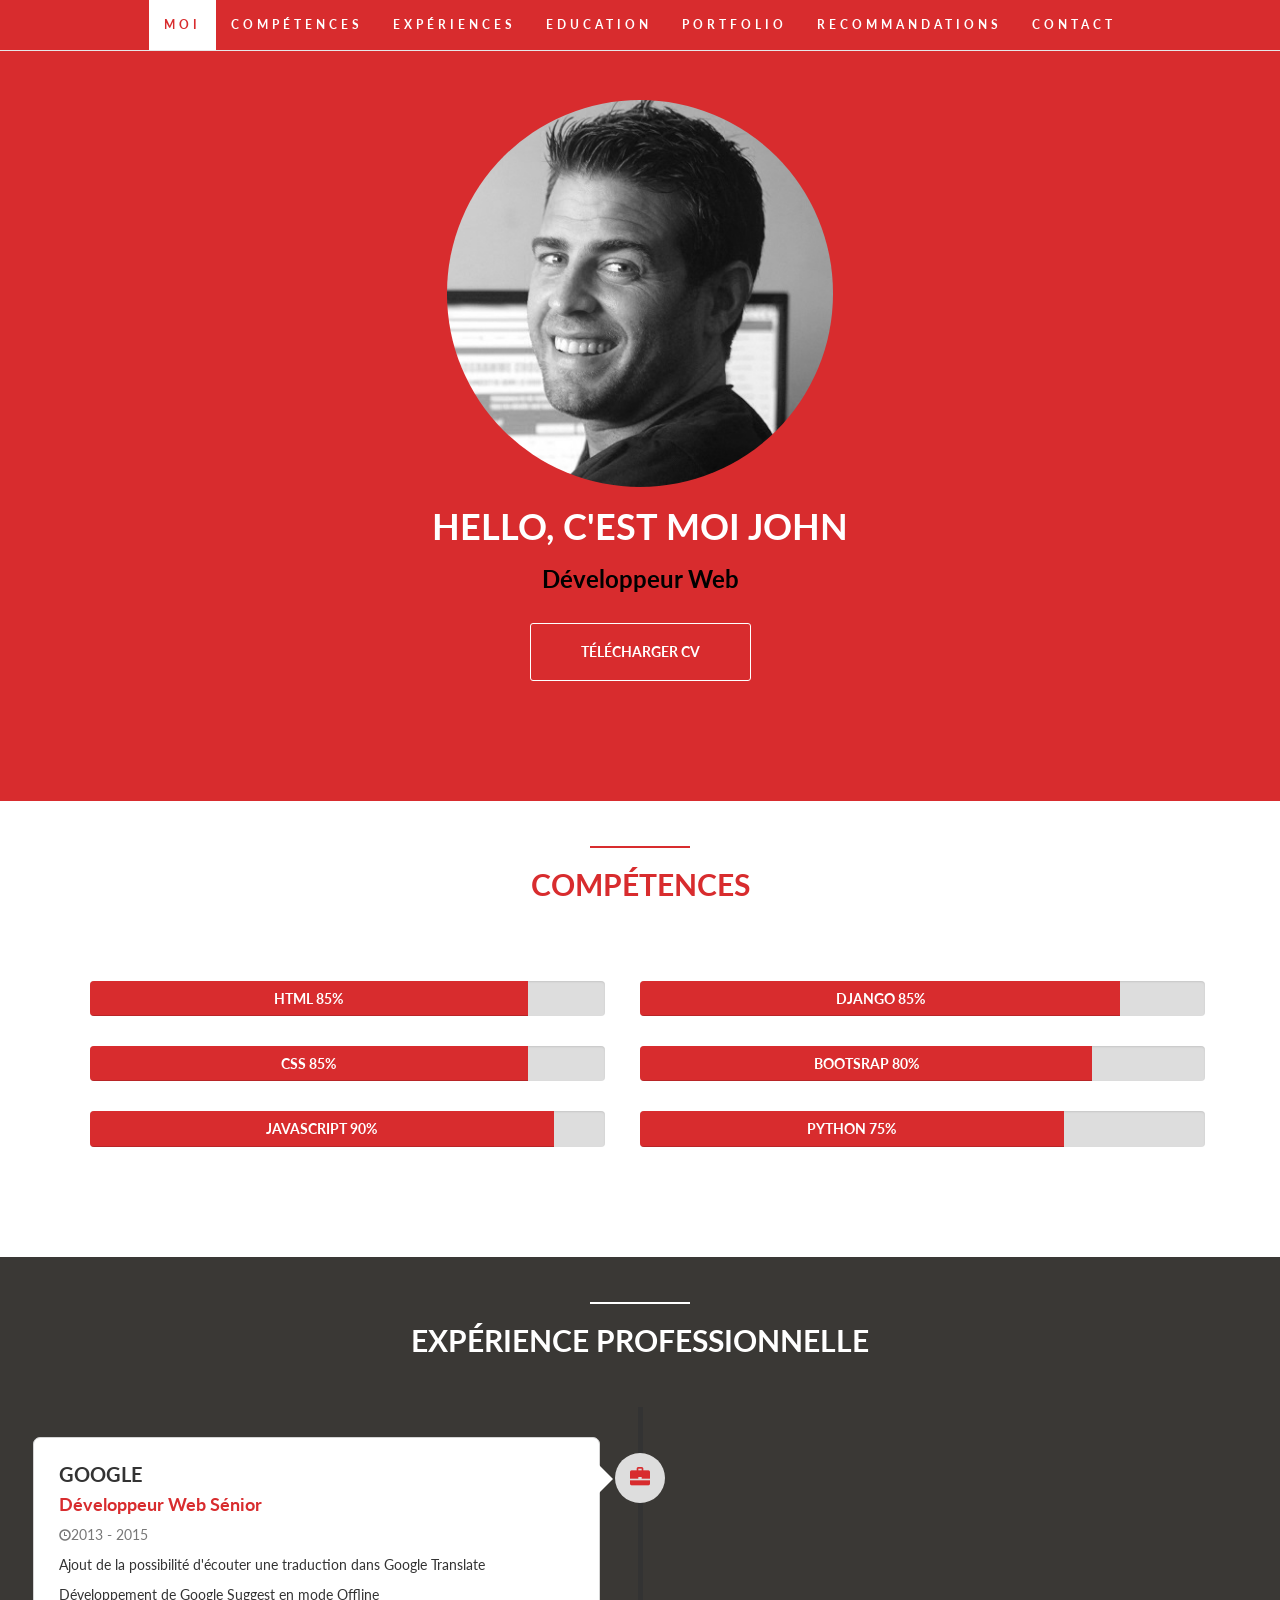
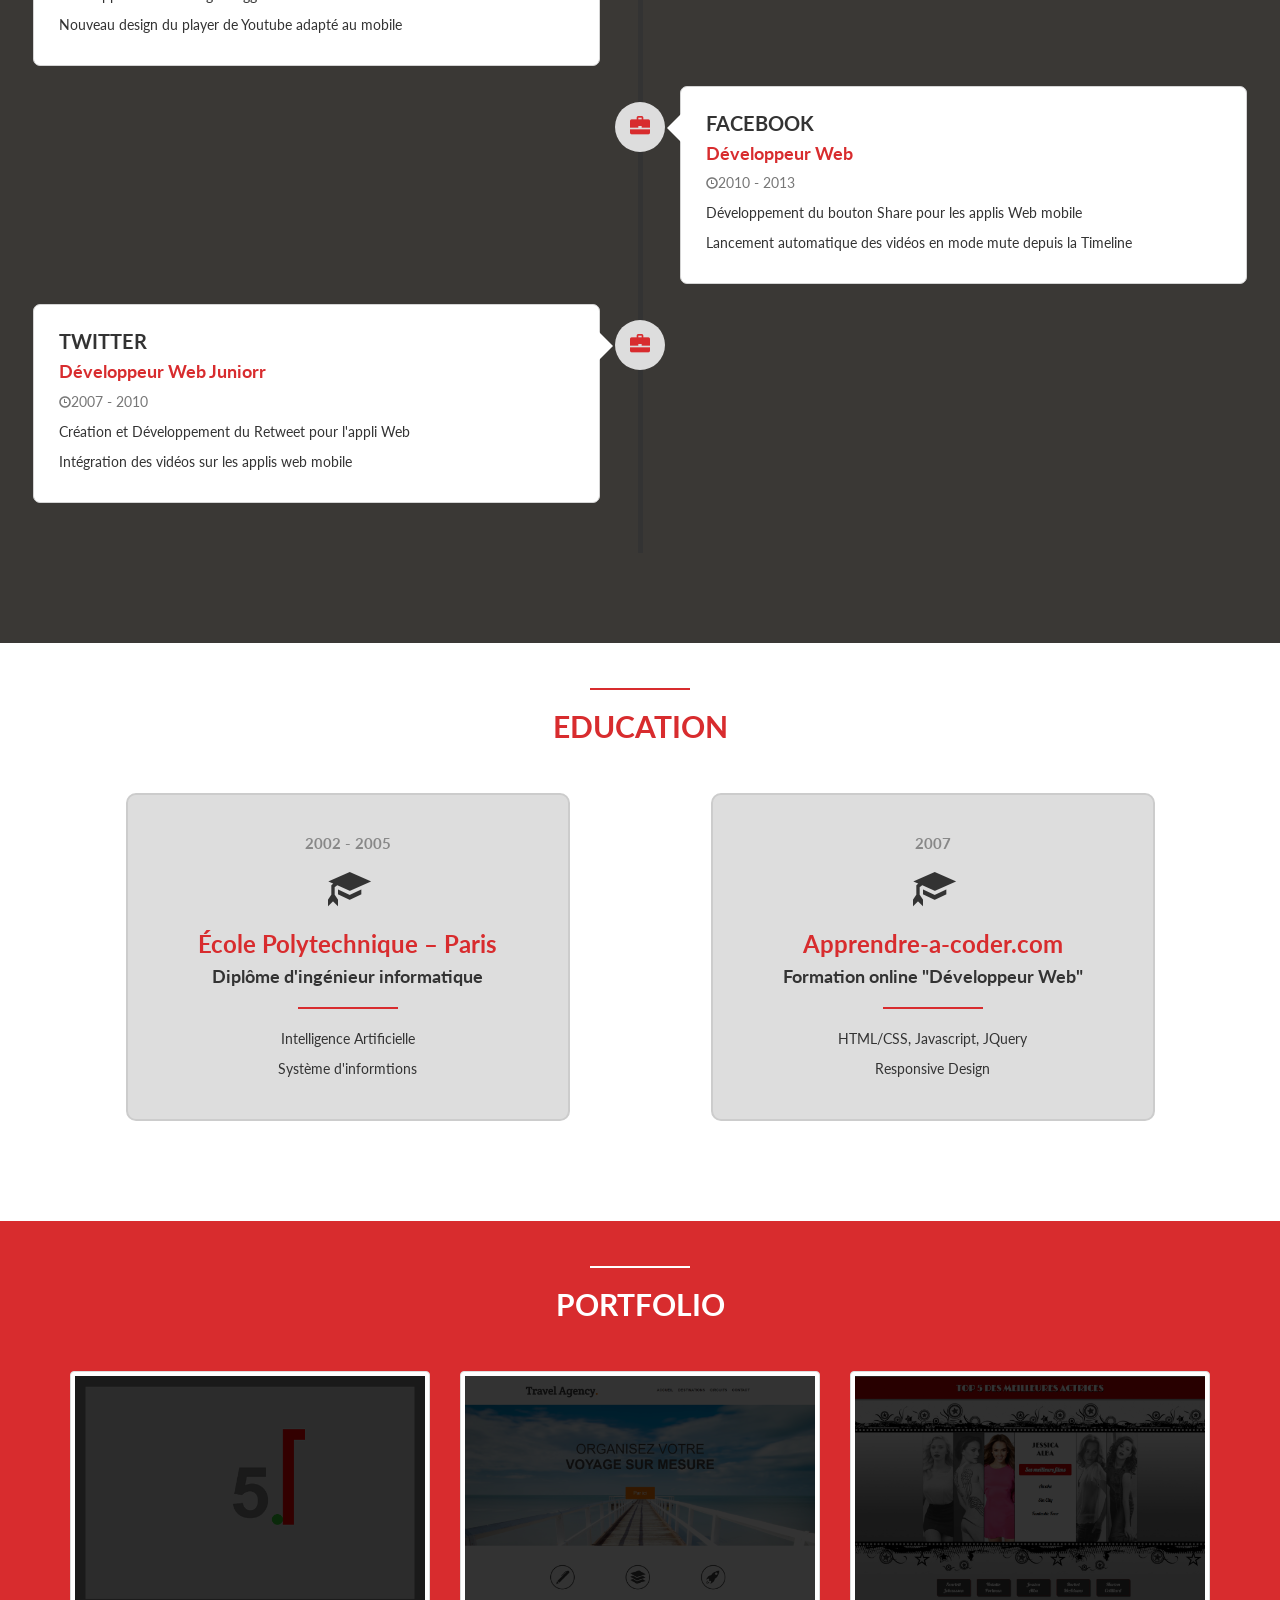
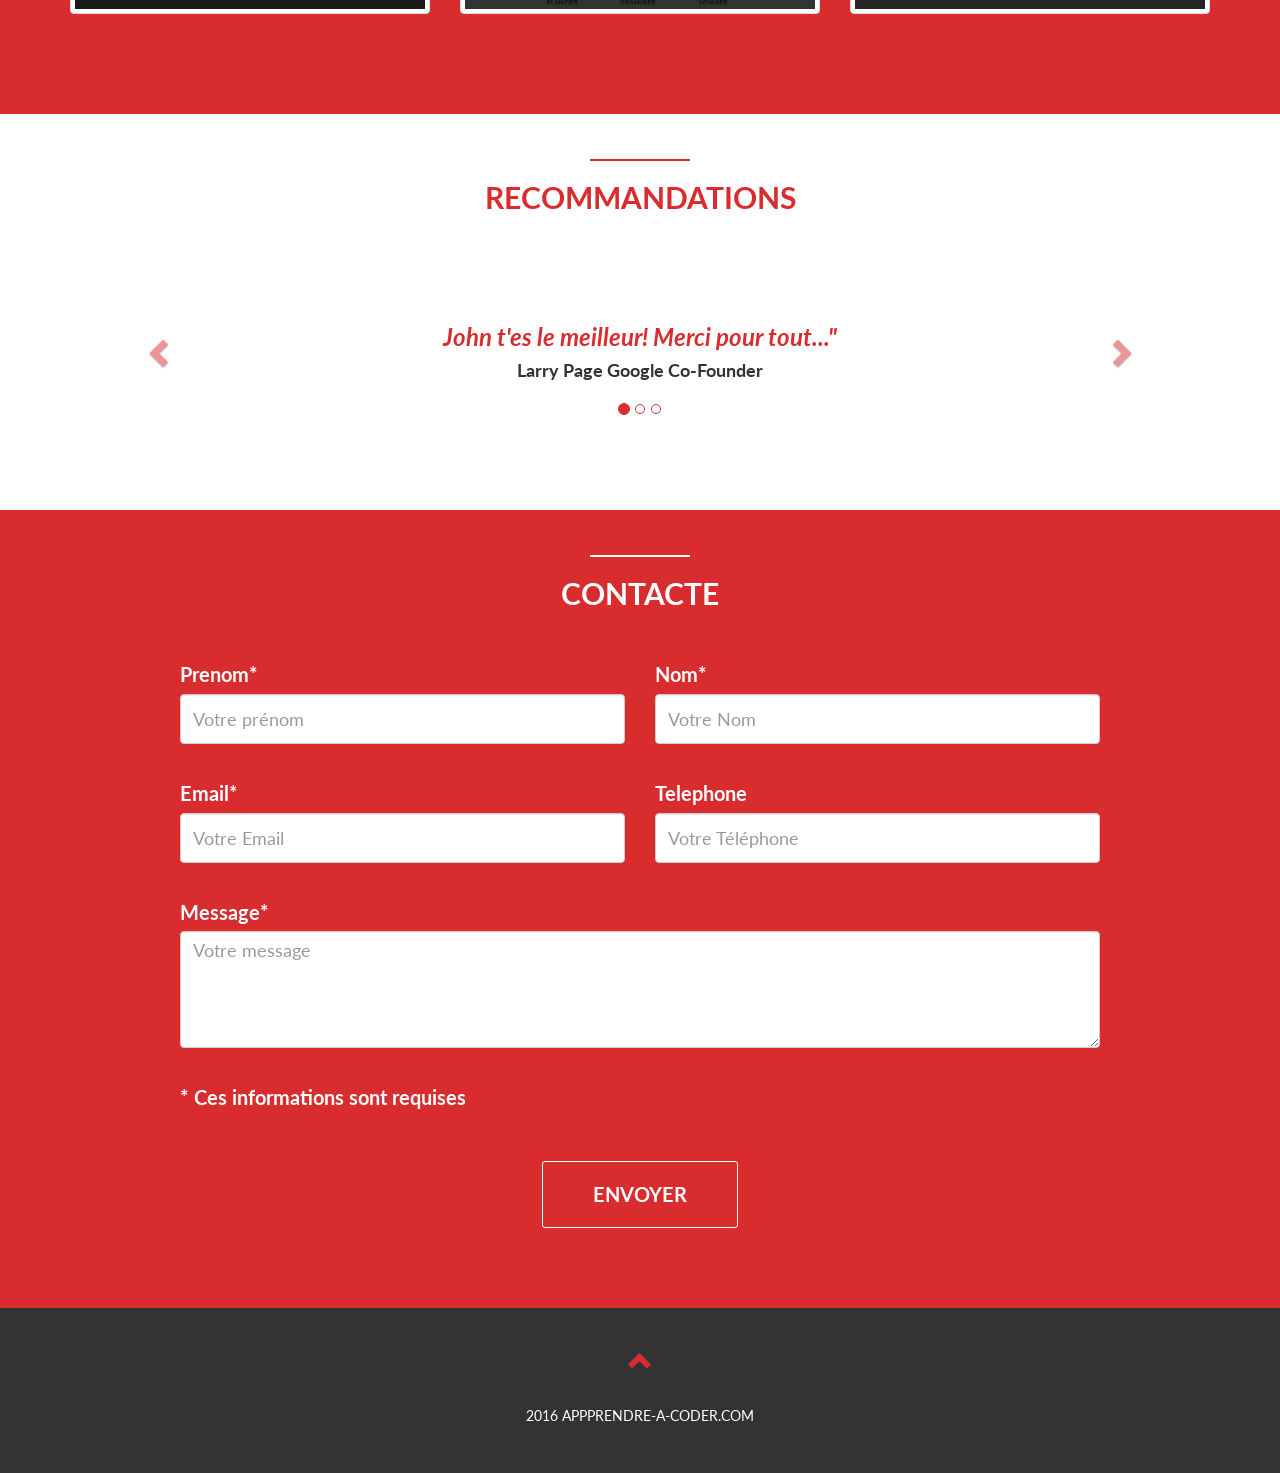
<file: index.html>
<!DOCTYPE html>
<html>
    <head>
        <title>CV Arnaud</title>
        <meta charset="utf-8"/>
        <meta name="viewport" content="width=device-width,initial-scale=1">
        <script src="https://ajax.googleapis.com/ajax/libs/jquery/1.12.4/jquery.min.js"></script>
        <link rel="stylesheet" href="https://maxcdn.bootstrapcdn.com/bootstrap/3.3.7/css/bootstrap.min.css">
        <script src="https://maxcdn.bootstrapcdn.com/bootstrap/3.3.7/js/bootstrap.min.js"></script>  
       <link href="https://fonts.googleapis.com/css2?family=Lato" rel="stylesheet">
        <link href="https://fonts.googleapis.com/css2?family=Holtwood+One+SC&display=swap" rel="stylesheet">
       <link rel="stylesheet" href="css/style.css">
       <script src="js/script.js"></script>
    </head>
    <body data-spy="scroll" data-target=".navbar" data-offset="60">
        <nav class="navbar navbar-default navbar-fixed-top">
            <div class="container">
                <div class="navbar-header">
                    <button type="button" class="navbar-toggle" data-toggle="collapse" data-target="#myNavbar">
                        <span class="icon-bar"></span>
                        <span class="icon-bar"></span>
                        <span class="icon-bar"></span>
                    </button>
                </div>
                <div class="collapse navbar-collapse" id="myNavbar">
                    <ul class="nav navbar-nav">
                        <li><a href="#about">Moi</a></li>
                        <li><a href="#skills">Compétences</a></li>
                        <li><a href="#experiences">Expériences</a></li>
                        <li><a href="#education">Education</a></li>
                        <li><a href="#portfolio">Portfolio</a></li>
                        <li><a href="#recommandations">Recommandations</a></li>
                        <li><a href="#Contact">Contact</a></li>
                    </ul>
                </div>
            </div>
        </nav>
        <section id="about" class="container-fluid">
            <div class="col-xs-8 col-md-4 profile-picture">
                <img src="image/me.jpg" alt="John" class="img-circle">
            </div>
            <div class="heading">
                <h1>Hello, c'est moi JOHN</h1>
                <h3>Développeur Web</h3>
                <a href="docs/" class="button1">Télécharger CV</a>
            </div>
        </section>
        <section id="skills">
            <div class="red-divider"></div>
            <div class="heading">
                <h2>Compétences</h2>
            </div>
            <div class="container">
                <div class="row">
                    <div class="col-md-6">
                        <div class="progress">
                            <div class="progress-bar" role="progressbar" aria-activedescendant="85" 
                                 aria-valuemin="0" arial-valuemax="100" style="width: 85%">
                                <h5>HTML 85%</h5>
                            </div>
                         </div>
                        <div class="progress">
                            <div class="progress-bar" role="progressbar" aria-activedescendant="85" 
                                 aria-valuemin="0" arial-valuemax="100" style="width: 85%">
                                <h5>CSS 85%</h5>
                            </div>
                         </div>
                        <div class="progress">
                            <div class="progress-bar" role="progressbar" aria-activedescendant="85" 
                                 aria-valuemin="0" arial-valuemax="100" style="width: 90%">
                                <h5>JAVASCRIPT 90%</h5>
                            </div>
                        </div>
                    </div>
                    <div class="col-md-6"></div>
                    <div class="progress">
                            <div class="progress-bar" role="progressbar" aria-activedescendant="85" 
                                 aria-valuemin="0" arial-valuemax="100" style="width: 85%">
                                <h5>DJANGO 85%</h5>
                            </div>
                         </div>
                        <div class="progress">
                            <div class="progress-bar" role="progressbar" aria-activedescendant="85" 
                                 aria-valuemin="0" arial-valuemax="100" style="width: 80%">
                                <h5>BOOTSRAP 80%</h5>
                            </div>
                         </div>
                        <div class="progress">
                            <div class="progress-bar" role="progressbar" aria-activedescendant="85" 
                                 aria-valuemin="0" arial-valuemax="100" style="width: 75%">
                                <h5>PYTHON 75%</h5>
                            </div>
                        </div>
                </div>
            </div>
        </section>
        <section id="experiences">
            <div class="cotainer">
                <div class="white-divider"></div>
                <div class="heading">
                    <h2>Expérience Professionnelle</h2>
                </div>
                <ul class="timeline">
                    <li>
                        <div class="timeline-badge"><span class="glyphicon glyphicon-briefcase"></span>
                        </div>
                        <div class="timeline-panel-container">
                            <div class="timeline-panel">
                            <div class="timeline-heading">
                                <h3>GOOGLE</h3>
                                <h4>Développeur Web Sénior</h4>
                                <p class="text-muted"><small class="glyphicon glyphicon-time"></small>2013 - 2015</p>
                            </div>
                            <div class="timeline-body">
                                <p>Ajout de la possibilité d'écouter une traduction dans Google Translate</p>
                                <p>Développement de Google Suggest en mode Offline</p>
                                <p>Nouveau design du player de Youtube adapté au mobile</p>
                            </div>
                        </div>
                        </div>
                    </li>
                       <li>
                           <div class="timeline-badge"><span class="glyphicon glyphicon-briefcase"></span>
                        </div>
                        <div class="timeline-panel-container-inverted">
                            <div class="timeline-panel">
                            <div class="timeline-heading">
                                <h3>FACEBOOK</h3>
                                <h4>Développeur Web</h4>
                                <p class="text-muted"><small class="glyphicon glyphicon-time"></small>2010 - 2013</p>
                            </div>
                            <div class="timeline-body">
                                <p>Développement du bouton Share pour les applis Web mobile</p>
                                <p>Lancement automatique des vidéos en mode mute depuis la Timeline</p>
                            </div>
                        </div>
                        </div>
                    
                    </li>
                       <li>
                           <div class="timeline-badge">
                               <span class="glyphicon glyphicon-briefcase"></span>
                        </div>
                        <div class="timeline-panel-container">
                            <div class="timeline-panel">
                            <div class="timeline-heading">
                                <h3>TWITTER</h3>
                                <h4>Développeur Web Juniorr</h4>
                                <p class="text-muted"><small class="glyphicon glyphicon-time"></small>2007 - 2010</p>
                            </div>
                            <div class="timeline-body">
                                <p>Création et Développement du Retweet pour l'appli Web</p>
                                <p>Intégration des vidéos sur les applis web mobile</p>
                            </div>
                        </div>
                        </div>
                    </li>
                </ul>
            </div>
        </section>
        <section id="education">
            <div class="container">
                <div class="red-divider"></div>
            <div class="heading">
                <h2>Education</h2>
            </div>
                <div class="row">
                    <div class="col-sm-6">
                        <div class="education-block">
                            <h5>2002 - 2005</h5>
                            <span class="glyphicon glyphicon-education"></span>
                            <h3>École Polytechnique – Paris</h3>
                            <h4>Diplôme d'ingénieur informatique</h4>
                            <div class="red-divider"></div>
                                <p>Intelligence Artificielle</p>
                                <p>Système d'informtions</p>
                        </div>
                    </div>
                    <div class="col-sm-6">
                     <div class="education-block">
                            <h5>2007</h5>
                         <span class="glyphicon glyphicon-education"></span>
                            <h3>Apprendre-a-coder.com</h3>
                            <h4>Formation online "Développeur Web"</h4>
                            <div class="red-divider"></div>
                                <p>HTML/CSS, Javascript, JQuery</p>
                                <p>Responsive Design</p>
                        </div>
                        
                    </div>
                </div>
            </div>
        </section>
        <section id="portfolio">
            <div class="container">
                <div class="white-divider"></div>
                <div class="heading">
                    <h2>Portfolio</h2>
                </div>
                <div class="row">
                    <div class="col-sm-4">
                        <a class="thumbnail" href="projet/coach/index.html" target="_blanck"><img src="image/serpent.png" alt="facebook share"></a>
                    </div>
                    <div class="col-sm-4">
                        <a class="thumbnail" href="projet/travel_Agency/index.html" target="_blanck"><img src="image/voyage.png" alt="google translate"></a>
                    </div>
                    <div class="col-sm-4">
                        <a class="thumbnail" href="projet/ecom/index.html" target="_blanck"><img src="image/actrices.png" alt="twitter video"></a>
                    </div>
                </div>
            </div>
        </section>
        <section id="recommandations">
            <div class="container">
                <div class="red-divider"></div>
                <div class="heading">
                    <h2>Recommandations</h2>
                </div>
                <div id="myCarousel" class="carousel slide text-center" data-ride="carousel">
                    <ol class="carousel-indicators">
                        <li data-taget="#myCarousel" data-slide-to="0" class="active"></li>
                        <li data-taget="#myCarousel" data-slide-to="1"></li>
                        <li data-taget="#myCarousel" data-slide-to="2"></li>
                    </ol>
                    <div class="carousel-inner" role="listbox">
                        <div class="item active">
                            <h3>John t'es le meilleur! Merci pour tout..."
</h3>
                            <h4>Larry Page
Google Co-Founder</h4>
                        </div>
                        <div class="item">
                            <h3>"Merci John de m'avoir appris à coder... Tout ça c'est grâce à toi!"
</h3>
                            <h4>Facebook Founder and CEO</h4>
                        </div>
                        <div class="item">
                            <h3>"L'esprit le plus créatif que j'ai vu de toute ma vie..."
</h3>
                            <h4>Jack Dorsey
Twitter Founder and CEO</h4>
                        </div>
                    </div>
                    <a class="left carousel-control" href="#myCarousel" data-slide="prev" role="button"><span class="glyphicon glyphicon-chevron-left"></span></a>
                    <a class="right carousel-control" href="#myCarousel" data-slide="next" role="button"><span class="glyphicon glyphicon-chevron-right"></span></a>
                </div>
            </div>
        </section>
        
        <section id="contact">
             <div class="container">
            <div class="white-divider"></div>
            <div class="divider"></div>
            <div class="heading">
            <h2>Contacte</h2>
            </div>
            <div class="row">
            </div>
                <div class="col-lg-10 col-lg-offset-1">
                    <form id="contact-form" method="post" actions="" role="form">
                    <div class="row">
                        <div class="col-md-6">
                            <label for="firstname">Prenom*</label>
                            <input type="text" id="firstname" name="firstname" class="form-control" placeholder="Votre prénom" value="">
                            <p class="comment"></p>
                        </div>
                        <div class="col-md-6">
                            <label for= "name">Nom*</label>
                            <input type="text"  id="name" name="name" class="form-control" placeholder="Votre Nom"
                                   value="">
                            <p class="comment"></p>
                        </div>
                        <div class="col-md-6">
                            <label for= "email">Email*</label>
                            <input type="email"  id="email" name="email" class="form-control" placeholder="Votre Email" value="">
                            <p class="comment"></p>
                        </div>
                        <div class="col-md-6">
                            <label for= "phone">Telephone</label>
                            <input type="text"  id="phone" name="phone" class="form-control" placeholder="Votre Téléphone" value="">
                            <p class="comment"></p>
                        </div>
                        <div class="col-md-12">
                            <label for= "email">Message*</label>
                            <textarea id="message" name="message" class="form-control" placeholder="Votre message" rows="4"></textarea>
                            <p class="comment"></p>
                        </div>
                          <div class="col-md-12">
                            
                            <p><strong>* Ces informations sont requises</strong></p>
                        </div>
                          <div class="col-md-12">
                            <input type="submit" class="button1" value="Envoyer">
                        </div>
                    </div>
                        
                    </form> 
                </div>
            
        </div>
        </section>
        
        <footer class="text-center">
            <a href="#about">
                <span class="glyphicon glyphicon-chevron-up"></span>
            </a>
            <h5> 2016 APPPRENDRE-A-CODER.COM</h5>
        </footer>
    </body>
</html>
</file>
<file: css/style.css>
/* GENERAL*/
body
{
    font-family: "Lato",sans-serif;
}
h1,h2,h3,h4,h5,h6
{
    font-weight: bold;
}
img
{
    max-width: 100%;
    height: auto;
}

section
{
    padding: 45px 0 80px 0;
}
section  .heading
{
    text-align: center;
    padding-bottom: 40px;
}
section  .heading h2
{
   text-transform: uppercase;
}
.red-divider
{
  width: 100px;
  height: 2px;
  background: #d82c2e;
  margin: 0 auto;   
}
.white-divider
{
  width: 100px;
  height: 2px;
  background: #fff;
  margin: 0 auto;

    
}
.button1
{
    font-weight: bold;
    text-transform: uppercase;
    color: white;
    border: 1px solid white;
    display: inline-block;
    margin-top: 20px;
    padding: 18px 50px;
    border-radius: 3px;
    transition: all 0.3s ease-in 0s;
    background: transparent;
}
.button1:hover
{
    background: white;
    color: #d82c2e;
    text-decoration: none;
}
ul,ol{list-style: none;}
/*MENU*/
.navbar
{
    background: #d82c2e;
    font-size: 12px;
    letter-spacing: 4px;
    text-transform: uppercase;
    font-weight: bold;
}
.navbar .navbar-nav
{
  display: inline-block;
  float: none;
  vertical-align: top;

}
.navbar .navbar-collapse
{
    text-align: center;
}
.navbar li a
{
    color: #fff !important;
}
.navbar-nav li a:hover, .navbar-nav li.active a
{
    color: #d82c2e !important;
    background-color: #fff !important;
}
.navbar-default .navbar-toggle
{
    border-style: none;
}
.icon-bar
{
    background-color: #fff !important;
}
/*ABOUT*/

#about
{
    padding-top: 100px;
    background: #d82c2e;
}
.profile-picture
{
    text-align: center;
    margin: 0 auto;
    float: none;
}
#about .heading h1
{
    color: white;
    text-transform: uppercase;
}
#about .heading h3
{
    color: #000;
}


/*SKILLS */
#skills
{
   background: #fff; 
   
}
#skills .heading h2
{
    color: #d82c2e;
    
}

#skills .progress
{
    height: 100%;
    margin: 30px 20px;
    background: #ddd;    
}
#skills .progress-bar
{
    background: #d82c2e;
}
#skills.progress h5
{
    text-shadow: 1px 1px 1px #000;
}
/* EXPERIENCE*/
#experiences
{
     background: #3A3835;
}
#experiences .heading h2
{
    color: #fff;
}
.timeline
{
    padding: 30px 10px;
    position: relative;
}
.timeline:before
{
    top: 0;
    bottom: 0;
    position: absolute;
    content: " ";
    width: 5px;
    background: #333;
    left:50%;
    margin-left: -2.5px;
}
.timeline > li
{
    list-style: none;
    margin-bottom: 20px;
    position: relative;
}
.timeline > li:after
{
    clear: both;
}
.timeline > li:before, .timeline > li:after
{
    content: " ";
    display: table;  
}
.timeline li .timeline-badge
{
     color: #d82c2e;
     width: 50px;
     line-height: 50px;
     font-size: 20px;
     text-align: center;
     position: absolute;
    top: 16px;
    left: 50%;
    margin-left: -25px;
    background-color: #ddd;
    border-radius: 50%;
}
.timeline-panel-container
{
    width: 50%;
    float: left;
    
}
.timeline-panel-container-inverted
{
    width: 50%;
    float: right;
    
}
.timeline-panel
{
    width: 90%;
    float: right;
    margin-right: 40px;
    border: 1px solid #d4d4d4;
    border-radius: 7px;
    padding: 20px 25px;
    position: relative;
    box-shadow: 0 1px 6px rgba(0,0,0 0.175);
    background: #fff;
}
.timeline-panel-container-inverted .timeline-panel
{
    float: left;
    margin-left: 40px;
    
}
.timeline-panel:after
{
    position: absolute;
    top: 27px;
    right: -14px;
    display: inline-block;
    border-top: 14px solid transparent;
    border-left: 14px solid #fff;
    border-right: 0 solid #fff;
    border-bottom: 14px solid transparent;
    content: " ";
}
.timeline-panel-container-inverted .timeline-panel:after
{
    border-left-width: 0;
    border-right-width: 14px;
    left: -14px;
    right: auto;
}
.timeline-heading h3
{
  margin-top: 5px;
  font-size: 20px;
}
.timeline-heading h4
{
    color: #d82c2e;
}
/* EDUATION*/
#education
{
    background: #fff;
    
}
#education .heading h2
{
    color: #d82c2e;
}
.education-block
{
    width: 80%;
    margin: 0 auto;
    text-align: center;
    padding: 30px;
    background: #ddd;
    border-radius: 10px;
    border: 2px solid #ccc;
    margin-bottom: 20px;
    
}
.education-block h5
{
    color: #888;
    font-size: 15px;
    margin-bottom: 15px;
    
}
.education-block .glyphicon
{
    font-size: 40px;
    
}
.education-block h3
{
    color: #d82c2e;
}
.education-block h4
{
   margin-bottom: 20px;
}
.educatio-block p
{
  font-weight: bold;  
}
.education-block .red-divider
{
    margin-bottom: 20px; 
}
/*PORTFOLIO*/
#portfolio
{
    background: #d82c2e;
}
#portfolio .heading h2
{
    color: #fff;
}#portfolio .thumbnail img
{
    width: 100%;
    height: 100%;
    filter: grayscale(100%);
    -webkit-filter: grayscale(100%);
    filter: brightness(20%);
}
#portfolio .thumbnail img:hover
{
    filter: none;
    -webkit-filter: none;
}
/* RECOMMANDATIONS*/
#recommandations
{
    background: #fff;
    
}
#recommandations .heading h2
{
    color: #d82c2e;
}
.carousel-control.left, .carousel-control.right
{
    background-image: none;
    color:  #d82c2e;
}
.carousel-indicators
{
    bottom:0px;
}
.carousel-indicators li
{
    border-color: #d82c2e;
}
.carousel-indicators li.active
{
    background-color: #d82c2e;
}
#myCarousel .item
{
    padding: 40px 30px;
}
#myCarousel .item h3
{
    color:#d82c2e;
    font-style: italic;
}
/*FOOTER*/
footer
{
    background: #333;
    padding: 20px 0 40px;
}
footer .glyphicon
{
    font-size: 25px;
    margin: 20px;
    color: #d82c2e;
    height: 30px;
}
footer .glyphicon:hover
{
    font-size: 27px; 
}
footer h5
{
    color: #fff;
    font-weight: normal;
}

/*Contact*/
#contact
{
    background: #d82c2e;
}
#contact .heading h2
{
    color: #fff;
}

#contact-form
{
    font-size: 20px;
    color: #fff;    
}

.form-control
{
    height: 50px;
    font-size: 18px;
}
.comment
{
    font-style: italic;
    font-size: 18px;
    color: #fff;
    height: 25px;
}
#contact-form input[type=submit]
{
    margin: 40px auto 0px;
    display: block;
}

.thank-you
{
    text-align: center;
    margin-top: 15px;
    font-weight: bold;
    font-size: 22px;
    
}
</file>
